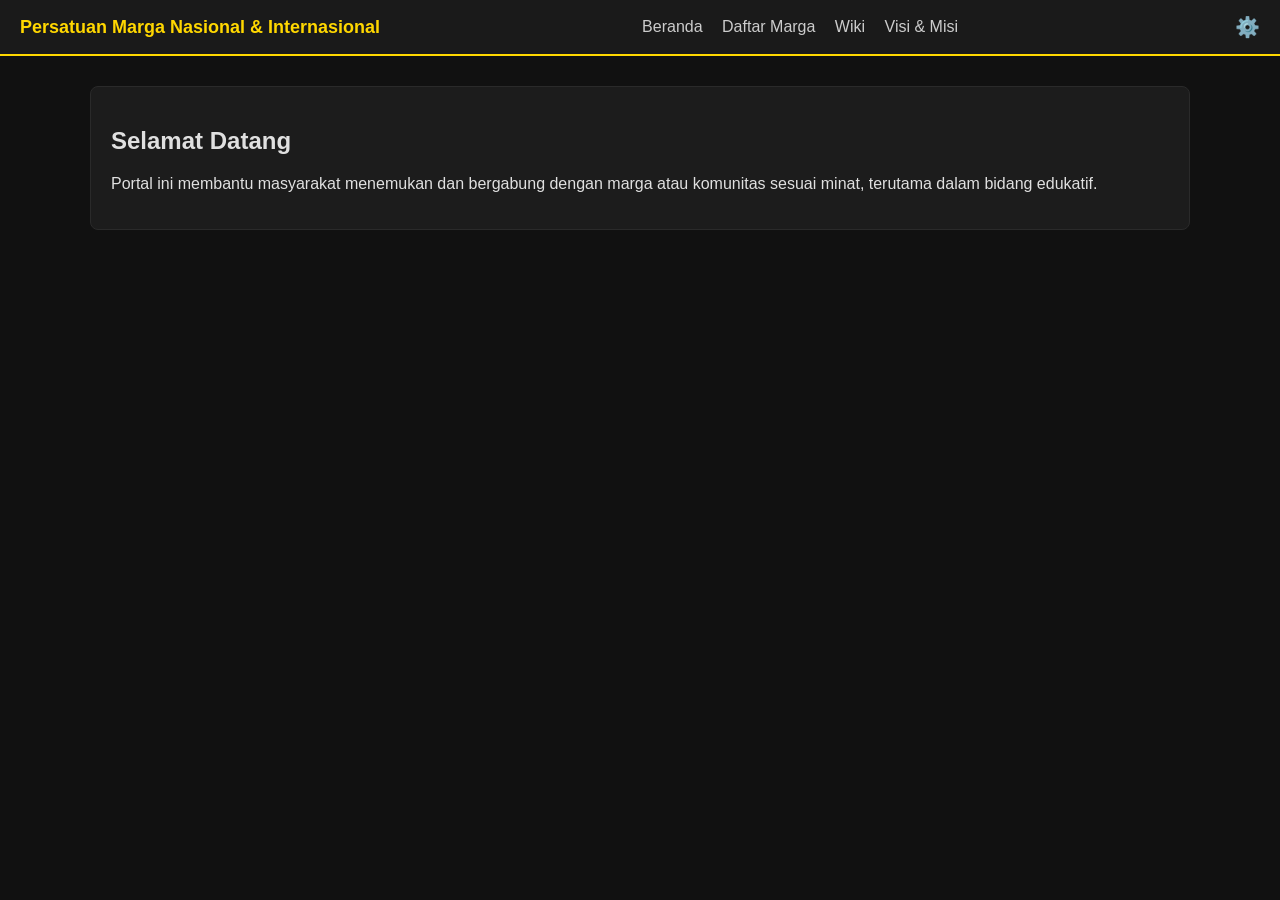
<file: index.html>
<!DOCTYPE html>
<html>
<head>
<title>Portal Persatuan Marga</title>
<link rel="stylesheet" href="style.css">
<script src="script.js"></script>
</head>
<body>

<header>
<h1>Persatuan Marga Nasional & Internasional</h1>
<nav>
<a href="index.html">Beranda</a>
<a href="marga.html">Daftar Marga</a>
<a href="wiki.html">Wiki</a>
<a href="visi.html">Visi & Misi</a>
</nav>
<div class="settings-btn" onclick="toggleSettings()">⚙️</div>
</header>

<div class="settings-panel" id="settingsPanel">
<p><strong>Pengaturan</strong></p>
<button onclick="enlargeText()">Perbesar Teks</button>
<button onclick="normalText()">Normal</button>
<br><br>
<a href="https://wa.me/6285134998190" target="_blank">
<button>Ajukan Marga Baru</button>
</a>
</div>

<div class="container">
<div class="card">
<h2>Selamat Datang</h2>
<p>Portal ini membantu masyarakat menemukan dan bergabung dengan marga atau komunitas sesuai minat, terutama dalam bidang edukatif.</p>
</div>
</div>

</body>
</html>
</file>
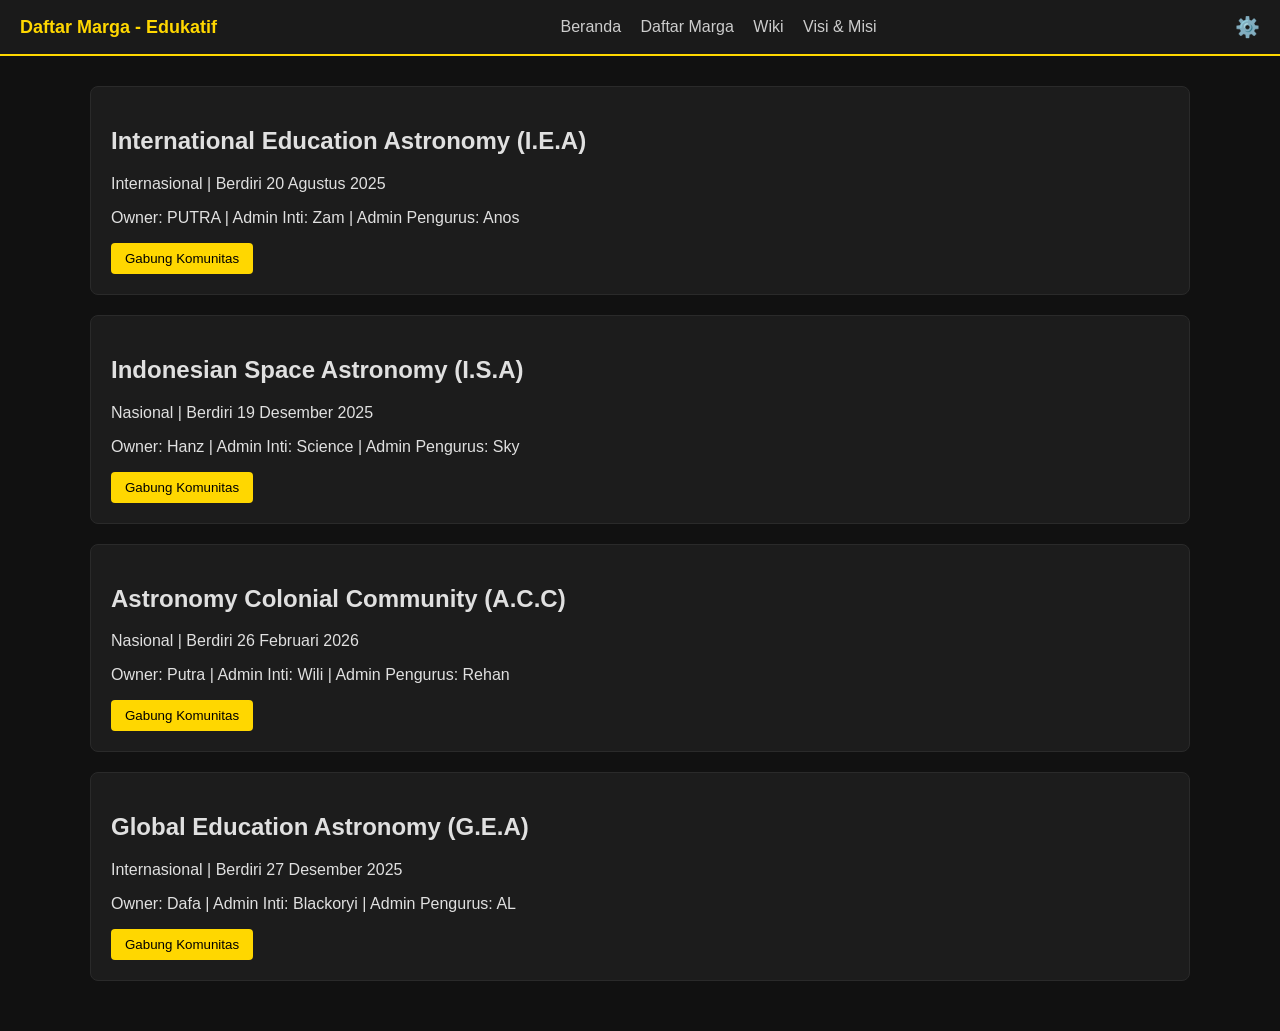
<file: marga.html>
<!DOCTYPE html>
<html>
<head>
<title>Daftar Marga</title>
<link rel="stylesheet" href="style.css">
<script src="script.js"></script>
</head>
<body>

<header>
<h1>Daftar Marga - Edukatif</h1>
<nav>
<a href="index.html">Beranda</a>
<a href="marga.html">Daftar Marga</a>
<a href="wiki.html">Wiki</a>
<a href="visi.html">Visi & Misi</a>
</nav>
<div class="settings-btn" onclick="toggleSettings()">⚙️</div>
</header>

<div class="settings-panel" id="settingsPanel">
<a href="https://wa.me/6285134998190" target="_blank">
<button>Ajukan Marga Baru</button>
</a>
</div>

<div class="container">

<div class="card">
<h2>International Education Astronomy (I.E.A)</h2>
<p>Internasional | Berdiri 20 Agustus 2025</p>
<p>Owner: PUTRA | Admin Inti: Zam | Admin Pengurus: Anos</p>
<a href="https://xzam730.github.io/PORTAL-IEA/" target="_blank">
<button>Gabung Komunitas</button>
</a>
</div>

<div class="card">
<h2>Indonesian Space Astronomy (I.S.A)</h2>
<p>Nasional | Berdiri 19 Desember 2025</p>
<p>Owner: Hanz | Admin Inti: Science | Admin Pengurus: Sky</p>
<a href="https://chat.whatsapp.com/KEuVlavEret6RV4EN4EMud?mode=gi_t" target="_blank">
<button>Gabung Komunitas</button>
</a>
</div>

<div class="card">
<h2>Astronomy Colonial Community (A.C.C)</h2>
<p>Nasional | Berdiri 26 Februari 2026</p>
<p>Owner: Putra | Admin Inti: Wili | Admin Pengurus: Rehan</p>
<a href="https://chat.whatsapp.com/HqUw3Ii9apZ3fEkuFYJQTS?mode=gi_t" target="_blank">
<button>Gabung Komunitas</button>
</a>
</div>

<div class="card">
<h2>Global Education Astronomy (G.E.A)</h2>
<p>Internasional | Berdiri 27 Desember 2025</p>
<p>Owner: Dafa | Admin Inti: Blackoryi | Admin Pengurus: AL</p>
<a href="https://chat.whatsapp.com/CovKLoTURbp9wPoDZubnE1" target="_blank">
<button>Gabung Komunitas</button>
</a>
</div>

</div>
</body>
                                          </html>
</file>
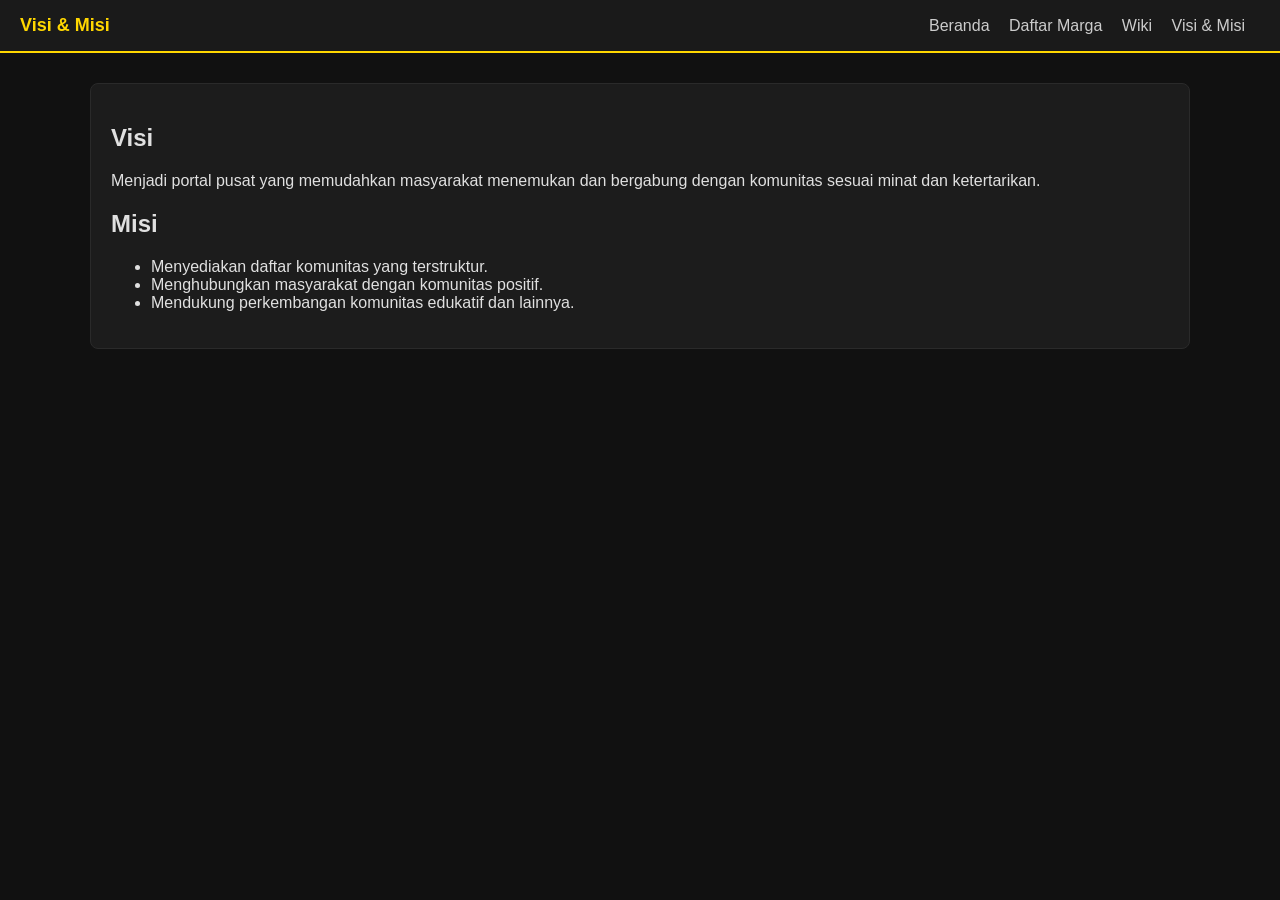
<file: visi.html>
<!DOCTYPE html>
<html>
<head>
<title>Visi & Misi</title>
<link rel="stylesheet" href="style.css">
</head>
<body>

<header>
<h1>Visi & Misi</h1>
<nav>
<a href="index.html">Beranda</a>
<a href="marga.html">Daftar Marga</a>
<a href="wiki.html">Wiki</a>
<a href="visi.html">Visi & Misi</a>
</nav>
</header>

<div class="container">
<div class="card">
<h2>Visi</h2>
<p>Menjadi portal pusat yang memudahkan masyarakat menemukan dan bergabung dengan komunitas sesuai minat dan ketertarikan.</p>

<h2>Misi</h2>
<ul>
<li>Menyediakan daftar komunitas yang terstruktur.</li>
<li>Menghubungkan masyarakat dengan komunitas positif.</li>
<li>Mendukung perkembangan komunitas edukatif dan lainnya.</li>
</ul>
</div>
</div>

</body>
</html>
</file>
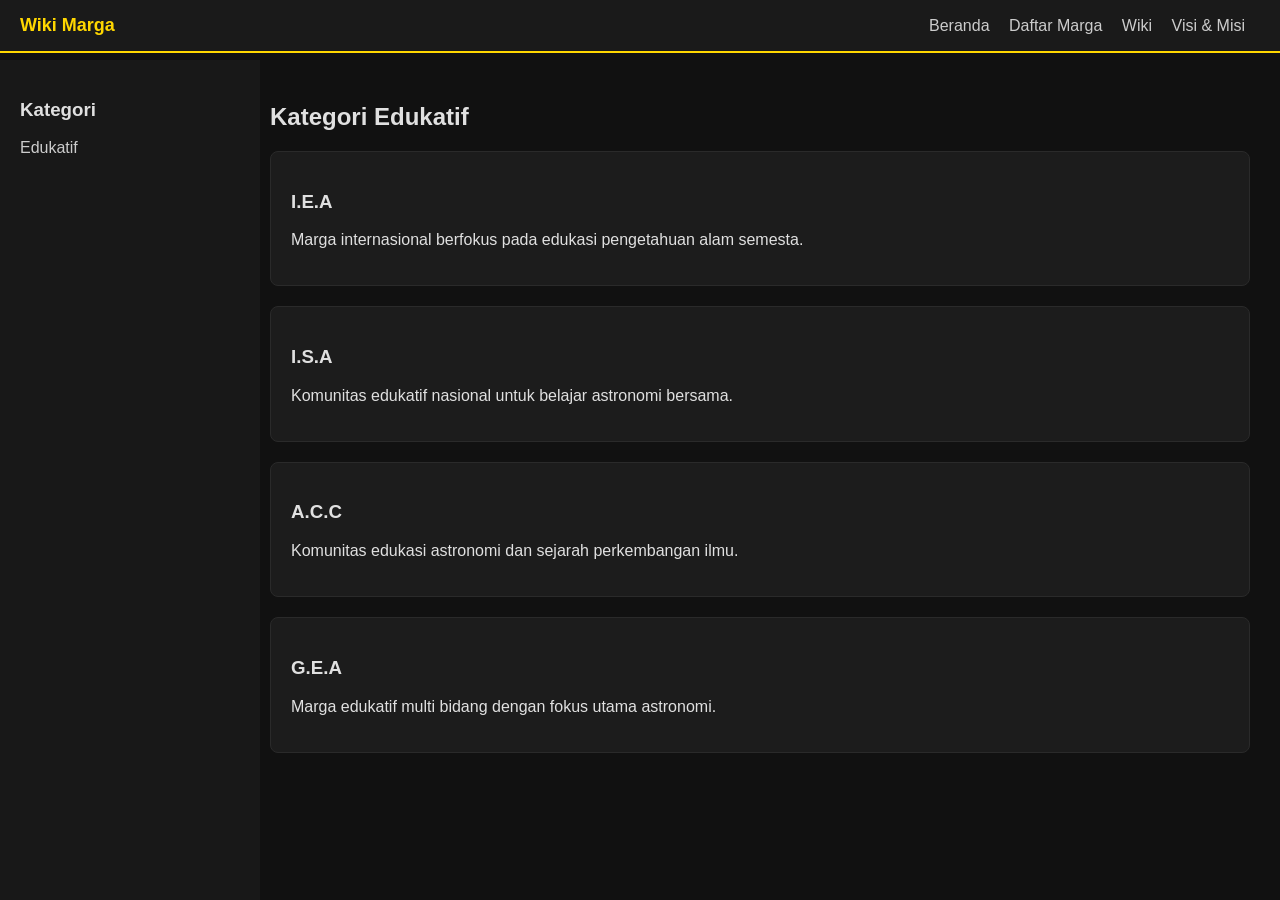
<file: wiki.html>
<!DOCTYPE html>
<html>
<head>
<title>Wiki Marga</title>
<link rel="stylesheet" href="style.css">
</head>
<body>

<header>
<h1>Wiki Marga</h1>
<nav>
<a href="index.html">Beranda</a>
<a href="marga.html">Daftar Marga</a>
<a href="wiki.html">Wiki</a>
<a href="visi.html">Visi & Misi</a>
</nav>
</header>

<div class="sidebar">
<h3>Kategori</h3>
<a href="#edukatif">Edukatif</a>
</div>

<div class="content">
<h2 id="edukatif">Kategori Edukatif</h2>

<div class="card">
<h3>I.E.A</h3>
<p>Marga internasional berfokus pada edukasi pengetahuan alam semesta.</p>
</div>

<div class="card">
<h3>I.S.A</h3>
<p>Komunitas edukatif nasional untuk belajar astronomi bersama.</p>
</div>

<div class="card">
<h3>A.C.C</h3>
<p>Komunitas edukasi astronomi dan sejarah perkembangan ilmu.</p>
</div>

<div class="card">
<h3>G.E.A</h3>
<p>Marga edukatif multi bidang dengan fokus utama astronomi.</p>
</div>

</div>

</body>
  </html>
</file>
<file: style.css>
body {
    margin: 0;
    font-family: Arial, sans-serif;
    background-color: #111;
    color: #e0e0e0;
}

header {
    background: #1a1a1a;
    padding: 15px 20px;
    display: flex;
    justify-content: space-between;
    align-items: center;
    border-bottom: 2px solid gold;
}

header h1 {
    margin: 0;
    color: gold;
    font-size: 18px;
}

nav a {
    color: #ccc;
    text-decoration: none;
    margin-right: 15px;
}

nav a:hover {
    color: gold;
}

.container {
    padding: 30px;
    max-width: 1100px;
    margin: auto;
}

.card {
    background: #1c1c1c;
    padding: 20px;
    margin-bottom: 20px;
    border-radius: 8px;
    border: 1px solid #2a2a2a;
}

button {
    background: gold;
    border: none;
    padding: 8px 14px;
    cursor: pointer;
    border-radius: 4px;
}

button:hover {
    opacity: 0.8;
}

.sidebar {
    width: 220px;
    background: #181818;
    padding: 20px;
    position: fixed;
    top: 60px;
    bottom: 0;
}

.sidebar a {
    display: block;
    color: #ccc;
    text-decoration: none;
    margin-bottom: 10px;
}

.sidebar a:hover {
    color: gold;
}

.content {
    margin-left: 240px;
    padding: 30px;
}

.settings-btn {
    cursor: pointer;
    font-size: 20px;
}

.settings-panel {
    position: fixed;
    top: 60px;
    right: 20px;
    background: #1c1c1c;
    border: 1px solid #333;
    padding: 15px;
    display: none;
    border-radius: 8px;
}
</file>
